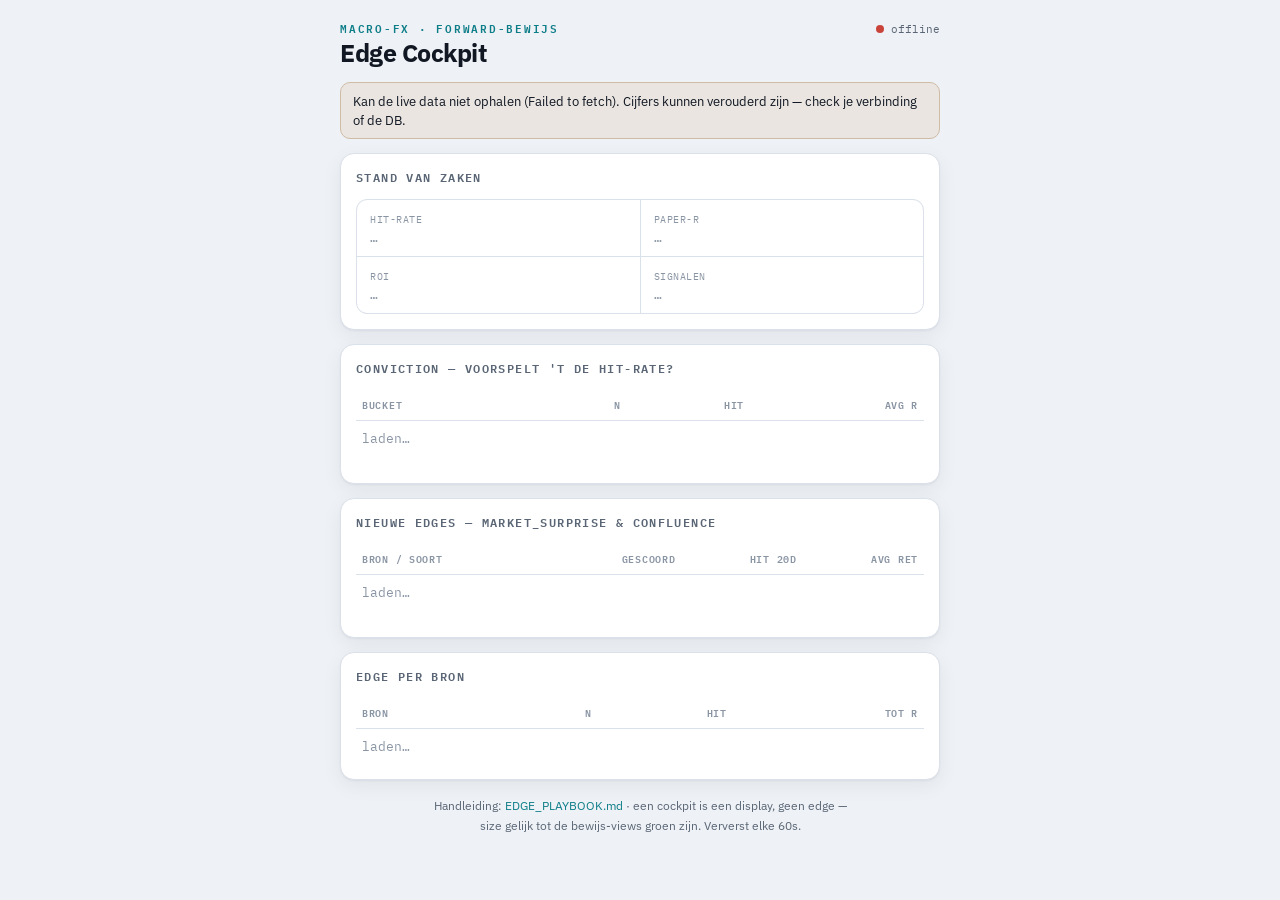
<file: edge_cockpit.html>
<!doctype html>
<html lang="nl">
<head>
<meta name="robots" content="noindex, nofollow">
<meta name="googlebot" content="noindex, nofollow">
<meta charset="utf-8">
<meta name="viewport" content="width=device-width,initial-scale=1,viewport-fit=cover">
<title>MCC Edge Cockpit</title>
<link rel="preconnect" href="https://fonts.googleapis.com">
<link rel="preconnect" href="https://fonts.gstatic.com" crossorigin>
<link rel="stylesheet" href="https://fonts.googleapis.com/css2?family=IBM+Plex+Mono:wght@400;500;600&family=IBM+Plex+Sans:wght@400;500;600;700&display=swap">
<style>
  :root{
    --ground:#eef1f5;--panel:#fff;--panel-2:#f6f8fb;--line:#dbe1ea;
    --ink:#111823;--muted:#5a6675;--faint:#8a95a4;
    --accent:#0d7d88;--accent-soft:#0d7d8814;
    --good:#1a8f52;--good-bg:#1a8f5216;--warn:#b9741f;--warn-bg:#b9741f18;--bad:#c9433b;--bad-bg:#c9433b14;
    --shadow:0 1px 2px rgba(16,24,40,.05),0 6px 20px rgba(16,24,40,.06);
    --mono:"IBM Plex Mono",ui-monospace,Menlo,monospace;--sans:"IBM Plex Sans",-apple-system,BlinkMacSystemFont,"Segoe UI",sans-serif;
  }
  @media (prefers-color-scheme:dark){:root:not([data-theme="light"]){
    --ground:#0c1016;--panel:#131a24;--panel-2:#0f151d;--line:#232e3c;
    --ink:#e6edf5;--muted:#93a0b1;--faint:#5f6d7e;
    --accent:#38cad7;--accent-soft:#38cad71f;
    --good:#3ecb7d;--good-bg:#3ecb7d1c;--warn:#e2a13c;--warn-bg:#e2a13c1e;--bad:#f0685e;--bad-bg:#f0685e18;
    --shadow:0 1px 2px rgba(0,0,0,.4),0 8px 26px rgba(0,0,0,.35);
  }}
  :root[data-theme="dark"]{
    --ground:#0c1016;--panel:#131a24;--panel-2:#0f151d;--line:#232e3c;
    --ink:#e6edf5;--muted:#93a0b1;--faint:#5f6d7e;
    --accent:#38cad7;--accent-soft:#38cad71f;
    --good:#3ecb7d;--good-bg:#3ecb7d1c;--warn:#e2a13c;--warn-bg:#e2a13c1e;--bad:#f0685e;--bad-bg:#f0685e18;
    --shadow:0 1px 2px rgba(0,0,0,.4),0 8px 26px rgba(0,0,0,.35);
  }
  *{box-sizing:border-box}
  body{margin:0;background:var(--ground);color:var(--ink);font-family:var(--sans);font-size:15px;line-height:1.5;
    -webkit-font-smoothing:antialiased;padding:20px 15px calc(56px + env(safe-area-inset-bottom))}
  .wrap{max-width:600px;margin:0 auto;display:flex;flex-direction:column;gap:14px}
  header{display:flex;align-items:baseline;justify-content:space-between;gap:10px;flex-wrap:wrap;margin-bottom:2px}
  .brand{display:flex;flex-direction:column;gap:3px}
  .eyebrow{font-family:var(--mono);font-size:11px;letter-spacing:.16em;text-transform:uppercase;color:var(--accent);font-weight:600}
  h1{font-size:25px;line-height:1.05;margin:0;font-weight:700;letter-spacing:-.02em}
  .live{display:flex;align-items:center;gap:7px;font-family:var(--mono);font-size:11px;color:var(--muted)}
  .dot{width:8px;height:8px;border-radius:50%;background:var(--good);box-shadow:0 0 0 0 var(--good);animation:pulse 2.4s infinite}
  .dot.err{background:var(--bad);animation:none}
  @keyframes pulse{0%{box-shadow:0 0 0 0 color-mix(in srgb,var(--good) 55%,transparent)}70%{box-shadow:0 0 0 7px transparent}100%{box-shadow:0 0 0 0 transparent}}
  @media (prefers-reduced-motion:reduce){.dot{animation:none}}
  .card{background:var(--panel);border:1px solid var(--line);border-radius:14px;padding:15px;box-shadow:var(--shadow)}
  .card h2{font-size:11.5px;font-family:var(--mono);letter-spacing:.12em;text-transform:uppercase;color:var(--muted);margin:0 0 12px;font-weight:600}
  .statgrid{display:grid;grid-template-columns:1fr 1fr;gap:1px;background:var(--line);border:1px solid var(--line);border-radius:11px;overflow:hidden}
  .statgrid div{background:var(--panel);padding:12px 13px;display:flex;flex-direction:column;gap:3px}
  .lab{font-family:var(--mono);font-size:10px;letter-spacing:.05em;text-transform:uppercase;color:var(--faint)}
  .val{font-family:var(--mono);font-size:21px;font-weight:600;font-variant-numeric:tabular-nums;line-height:1.1}
  .val.g{color:var(--good)}.val.b{color:var(--bad)}.val.w{color:var(--warn)}
  table{width:100%;border-collapse:collapse;font-size:13.5px}
  th,td{text-align:left;padding:8px 6px;border-bottom:1px solid var(--line)}
  th{font-family:var(--mono);font-size:10px;letter-spacing:.07em;text-transform:uppercase;color:var(--faint);font-weight:600}
  td.num{font-family:var(--mono);font-variant-numeric:tabular-nums;text-align:right;font-weight:600}
  tr:last-child td{border-bottom:none}
  td.mono{font-family:var(--mono);font-size:12.5px}
  .row-good td{background:var(--good-bg)}.row-good td.num{color:var(--good)}
  .row-bad td{background:var(--bad-bg)}.row-bad td.num{color:var(--bad)}
  .verdict{margin-top:11px;font-size:13px;display:flex;gap:9px;align-items:flex-start}
  .verdict .chip{flex:none}
  .chip{font-family:var(--mono);font-size:10.5px;font-weight:600;letter-spacing:.03em;text-transform:uppercase;padding:2.5px 8px;border-radius:20px;border:1px solid;white-space:nowrap}
  .chip.good{color:var(--good);background:var(--good-bg);border-color:color-mix(in srgb,var(--good) 40%,transparent)}
  .chip.warn{color:var(--warn);background:var(--warn-bg);border-color:color-mix(in srgb,var(--warn) 40%,transparent)}
  .chip.bad{color:var(--bad);background:var(--bad-bg);border-color:color-mix(in srgb,var(--bad) 40%,transparent)}
  .chip.neu{color:var(--muted);background:var(--panel-2);border-color:var(--line)}
  .skel{color:var(--faint);font-family:var(--mono);font-size:13px}
  .foot{color:var(--muted);font-size:12px;text-align:center;line-height:1.6;padding-top:2px}
  .foot a{color:var(--accent);text-decoration:none}
  .banner{display:none;font-size:12.5px;padding:9px 12px;border-radius:10px;background:var(--warn-bg);border:1px solid color-mix(in srgb,var(--warn) 34%,var(--line));color:var(--ink)}
  .banner.show{display:block}
</style>
</head>
<body>
<div class="wrap">
  <header>
    <div class="brand">
      <div class="eyebrow">Macro-FX · forward-bewijs</div>
      <h1>Edge Cockpit</h1>
    </div>
    <div class="live"><span class="dot" id="dot"></span><span id="updated">verbinden…</span></div>
  </header>

  <div class="banner" id="banner"></div>

  <section class="card">
    <h2>Stand van zaken</h2>
    <div class="statgrid" id="stats">
      <div><span class="lab">Hit-rate</span><span class="val skel">…</span></div>
      <div><span class="lab">Paper-R</span><span class="val skel">…</span></div>
      <div><span class="lab">ROI</span><span class="val skel">…</span></div>
      <div><span class="lab">Signalen</span><span class="val skel">…</span></div>
    </div>
  </section>

  <section class="card">
    <h2>Conviction — voorspelt 't de hit-rate?</h2>
    <table><thead><tr><th>Bucket</th><th style="text-align:right">n</th><th style="text-align:right">Hit</th><th style="text-align:right">avg R</th></tr></thead>
      <tbody id="conv"><tr><td class="skel" colspan="4">laden…</td></tr></tbody></table>
    <div class="verdict" id="conv-verdict"></div>
  </section>

  <section class="card">
    <h2>Nieuwe edges — market_surprise &amp; confluence</h2>
    <table><thead><tr><th>Bron / soort</th><th style="text-align:right">gescoord</th><th style="text-align:right">Hit 20d</th><th style="text-align:right">avg ret</th></tr></thead>
      <tbody id="surp"><tr><td class="skel" colspan="4">laden…</td></tr></tbody></table>
    <div class="verdict" id="surp-verdict"></div>
  </section>

  <section class="card">
    <h2>Edge per bron</h2>
    <table><thead><tr><th>Bron</th><th style="text-align:right">n</th><th style="text-align:right">Hit</th><th style="text-align:right">tot R</th></tr></thead>
      <tbody id="src"><tr><td class="skel" colspan="4">laden…</td></tr></tbody></table>
  </section>

  <div class="foot">
    Handleiding: <a href="EDGE_PLAYBOOK.md">EDGE_PLAYBOOK.md</a> · een cockpit is een display, geen edge —<br>
    size gelijk tot de bewijs-views groen zijn. Ververst elke 60s.
  </div>
</div>

<script>
"use strict";
var SB="https://xpspejqsqerixsfqsegr.supabase.co";
var KEY="sb_publishable_tg1-demI6OJJKcnSt9tCXA_MYGqYC4h";
var MIN_N=20; // onder deze n: onvoldoende bewijs

function q(view,params){
  return fetch(SB+"/rest/v1/"+view+(params?("?"+params):""),
    {headers:{apikey:KEY,Authorization:"Bearer "+KEY}})
    .then(function(r){ if(!r.ok) throw new Error(view+" "+r.status); return r.json(); });
}
function fmt(v,suf,dec){ if(v===null||v===undefined||v==="") return "—";
  var n=Number(v); if(isNaN(n)) return String(v);
  return n.toFixed(dec==null?1:dec)+(suf||""); }
function esc(s){ return String(s==null?"":s).replace(/[&<>]/g,function(c){return {"&":"&amp;","<":"&lt;",">":"&gt;"}[c];}); }
function chip(cls,txt){ return '<span class="chip '+cls+'">'+txt+'</span>'; }

function render(intel,roi,conv,surp,src){
  // ── stats
  var hit=intel&&intel[0]?intel[0].overall_hit_pct:null;
  var paper=intel&&intel[0]?intel[0].realized_paper_r:null;
  var rpe=roi&&roi[0]?roi[0].realized_r_per_eur:null;
  var sig=intel&&intel[0]?intel[0].signals_scored:null;
  document.getElementById("stats").innerHTML=
    stat("Hit-rate",fmt(hit,"%"),hit!=null&&hit>=50?"g":(hit!=null?"b":""))+
    stat("Paper-R",fmt(paper," R"),paper!=null&&paper>0?"g":(paper!=null&&paper<0?"b":""))+
    stat("ROI",rpe!=null?fmt(rpe," R/€"):"—",rpe!=null&&rpe>0?"g":"")+
    stat("Signalen",sig!=null?String(sig):"—","");
  // ── conviction (sorteer op bucket-naam, hoog→laag zoals de view)
  var cb=document.getElementById("conv"); cb.innerHTML="";
  var order=conv.slice().sort(function(a,b){return String(a.conv_bucket).localeCompare(String(b.conv_bucket));});
  var lowHit=null,highHit=null;
  order.forEach(function(r){
    var h=Number(r.hit_pct);
    if(lowHit===null) lowHit=h; highHit=h; // lowest bucket first (1·), highest last (4·)
    var cls=h>=50?"row-good":(h<35?"row-bad":"");
    cb.insertAdjacentHTML("beforeend","<tr class='"+cls+"'><td class='mono'>"+esc(r.conv_bucket)+
      "</td><td class='num'>"+esc(r.n)+"</td><td class='num'>"+fmt(r.hit_pct,"%")+
      "</td><td class='num'>"+fmt(r.avg_r_20d,"",2)+"</td></tr>");
  });
  var cv=document.getElementById("conv-verdict");
  if(order.length<2){ cv.innerHTML=chip("neu","weinig data")+"<span>Nog te weinig buckets om conviction te beoordelen.</span>"; }
  else if(highHit>=lowHit+5){ cv.innerHTML=chip("good","werkt")+"<span>Hogere conviction → hogere hit-rate. Opschalen op conviction is verantwoord.</span>"; }
  else { cv.innerHTML=chip("bad","omgekeerd")+"<span>Hoge conviction voorspelt <b>niet</b> beter (nog inverted). <b>Size elke trade gelijk</b> — geen conviction-hefboom.</span>"; }
  // ── nieuwe edges
  var sb=document.getElementById("surp"); sb.innerHTML="";
  var scoredAny=0;
  if(!surp.length){ sb.innerHTML="<tr><td class='mono' colspan='4'>nog geen signalen</td></tr>"; }
  surp.forEach(function(r){
    scoredAny+=Number(r.n_scored||0);
    sb.insertAdjacentHTML("beforeend","<tr><td class='mono'>"+esc(r.source)+" · "+esc(r.kind)+
      "</td><td class='num'>"+esc(r.n_scored)+"/"+esc(r.n_total)+
      "</td><td class='num'>"+fmt(r.hit_pct_20d,"%")+
      "</td><td class='num'>"+fmt(r.avg_ret_20d_pct,"%",2)+"</td></tr>");
  });
  var sv=document.getElementById("surp-verdict");
  if(scoredAny<MIN_N){ sv.innerHTML=chip("warn","onbewezen")+"<span>Nog "+scoredAny+"/"+MIN_N+" gescoord — <b>onvoldoende bewijs.</b> Wacht tot de machine data opbouwt; nu niet opschalen.</span>"; }
  else { sv.innerHTML=chip("neu","in beoordeling")+"<span>Bewijs loopt vol — lees hit_pct_20d (>50 = edge) en het teken van avg ret (+ = momentum, − = faden).</span>"; }
  // ── per bron
  var xb=document.getElementById("src"); xb.innerHTML="";
  src.slice(0,6).forEach(function(r){
    xb.insertAdjacentHTML("beforeend","<tr><td class='mono'>"+esc(r.source)+
      "</td><td class='num'>"+esc(r.n_scored==null?"—":r.n_scored)+
      "</td><td class='num'>"+fmt(r.hit_pct,"%")+
      "</td><td class='num'>"+fmt(r.total_r_20d,"",1)+"</td></tr>");
  });
}
function stat(lab,val,cls){ return "<div><span class='lab'>"+lab+"</span><span class='val "+(cls||"")+"'>"+val+"</span></div>"; }

function tick(){
  Promise.all([
    q("v_edge_intel","select=*"),
    q("v_edge_roi","select=*"),
    q("v_edge_by_conviction","select=*"),
    q("v_edge_by_surprise","select=*"),
    q("v_edge_by_source","select=*&order=total_r_20d.desc.nullslast")
  ]).then(function(res){
    render(res[0],res[1],res[2],res[3],res[4]);
    document.getElementById("dot").classList.remove("err");
    var d=new Date();
    document.getElementById("updated").textContent="live · "+String(d.getHours()).padStart(2,"0")+":"+String(d.getMinutes()).padStart(2,"0");
    document.getElementById("banner").classList.remove("show");
  }).catch(function(e){
    document.getElementById("dot").classList.add("err");
    document.getElementById("updated").textContent="offline";
    var b=document.getElementById("banner");
    b.textContent="Kan de live data niet ophalen ("+e.message+"). Cijfers kunnen verouderd zijn — check je verbinding of de DB.";
    b.classList.add("show");
  });
}
tick();
setInterval(tick,60000);
</script>
</body>
</html>
</file>
